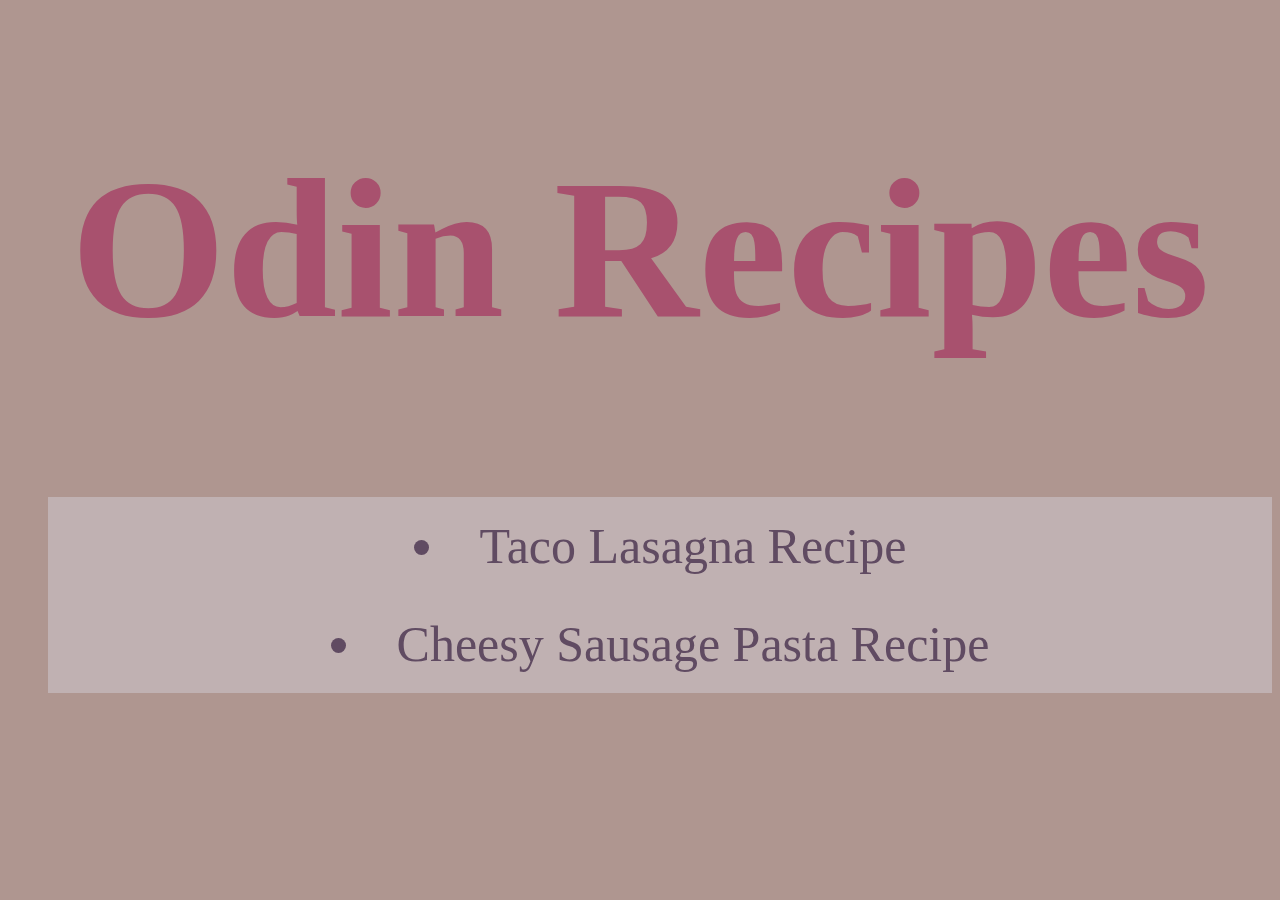
<file: index.html>
<!DOCTYPE html>
<html lang="en">
<head>
    <meta charset="UTF-8">
    <meta name="viewport" content="width=device-width, initial-scale=1.0">
    <title>Odin Recipes</title>
    <link rel="stylesheet" href="style.css">
</head>
<body>
    <h1>Odin Recipes</h1>
    <ul>
        <li><a href="recipes/lasagna.html" target="_blank" rel="noopener noreferrer">Taco Lasagna Recipe</a></li>
        <li><a href="recipes/pasta.html" target="_blank" rel="noopener noreferrer">Cheesy Sausage Pasta Recipe</a></li>

    </ul>
    
</body>
</html>
</file>
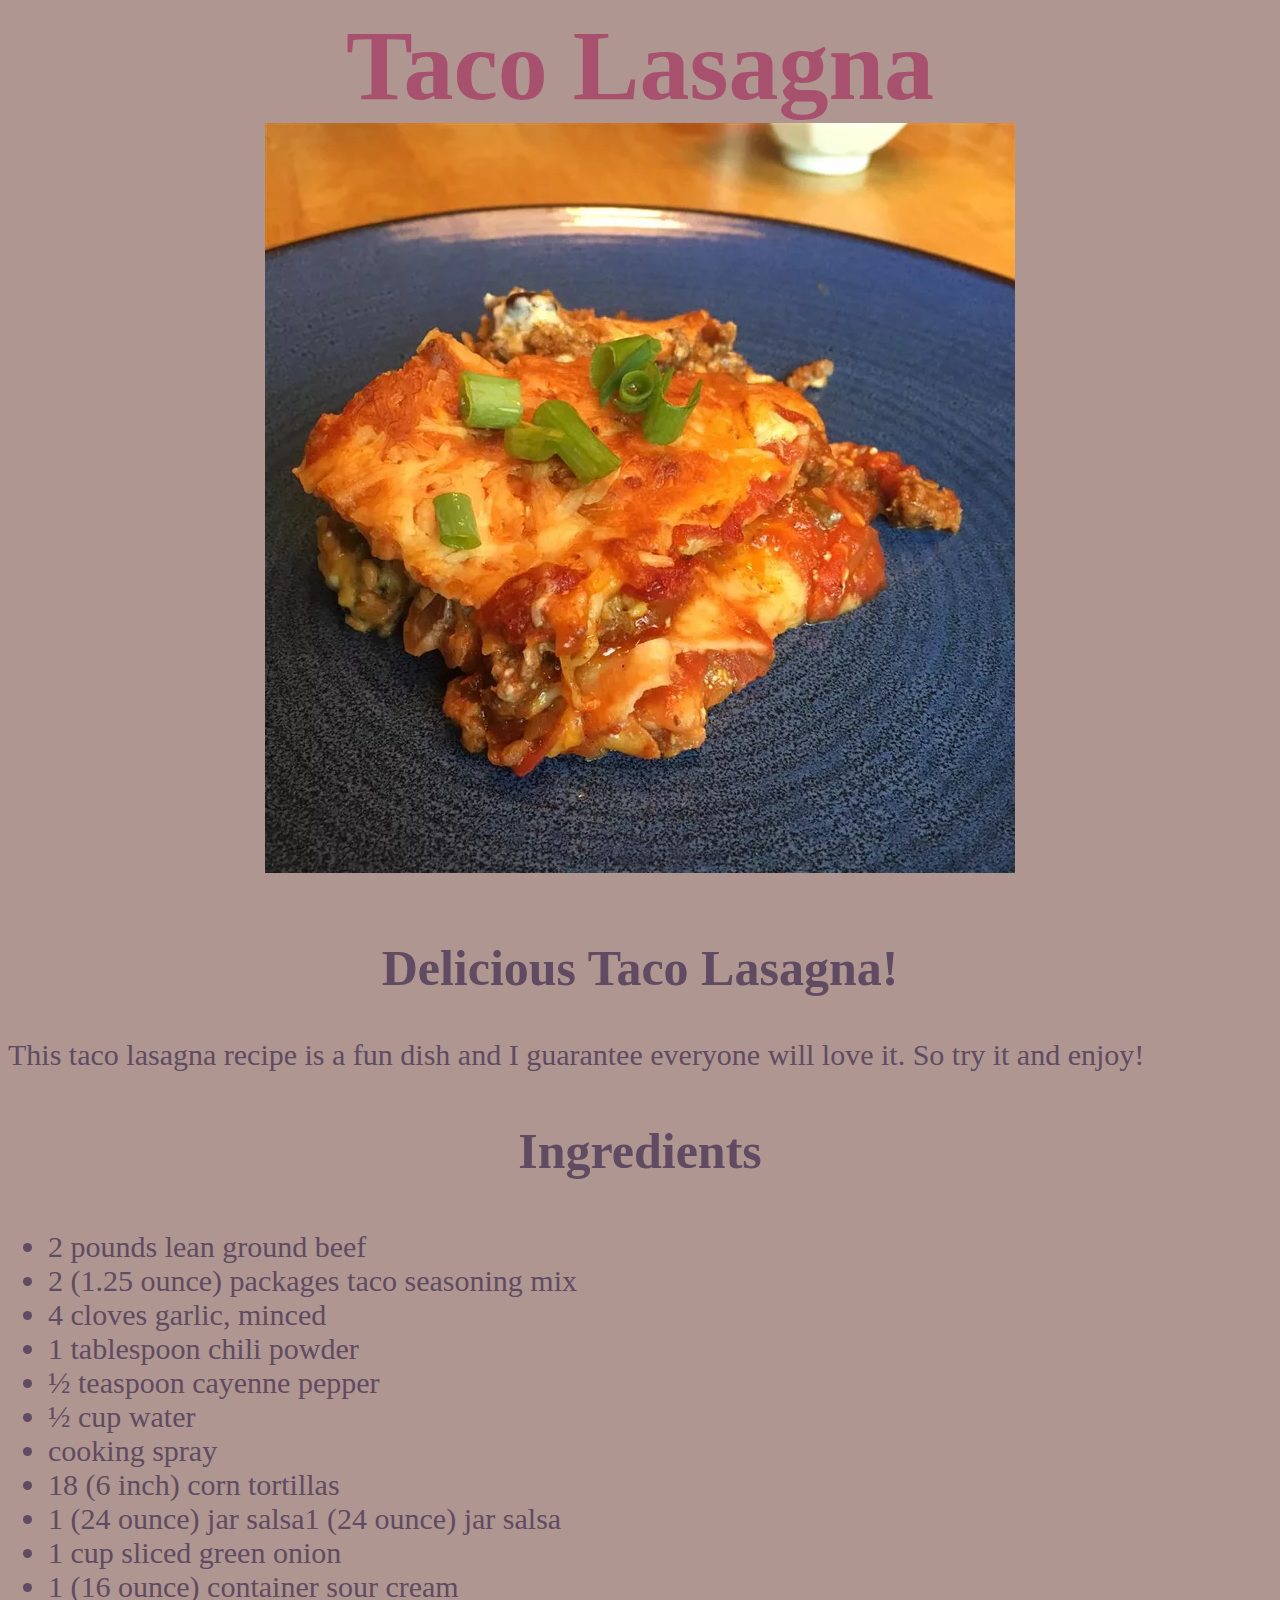
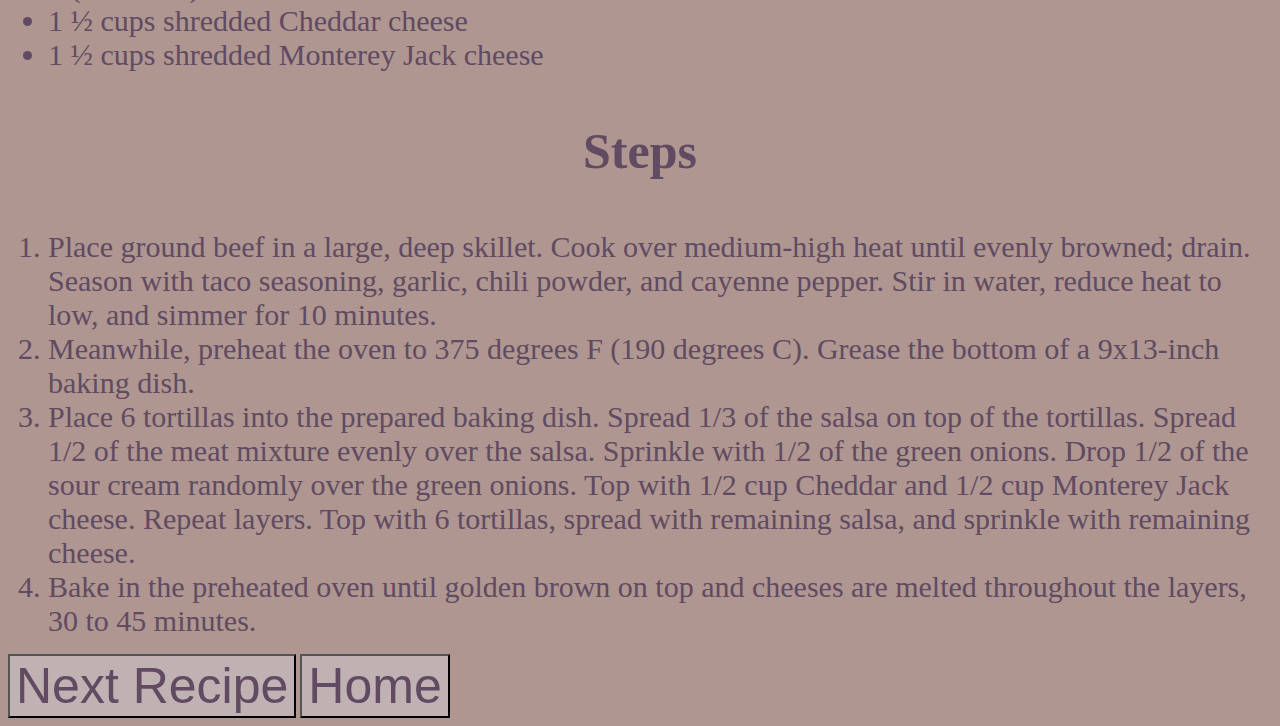
<file: recipes/lasagna.html>
<!DOCTYPE html>
<html lang="en">
<head>
    <meta charset="UTF-8">
    <meta name="viewport" content="width=device-width, initial-scale=1.0">
    <title>Taco Lasagna Recipe</title>
    <link rel="stylesheet" href="style.css">
</head>
<body>
    <h1>Taco Lasagna</h1>
    <div><img src="../img/taco-lasagna.webp" alt="Yummy Taco Lasagna"></div>
    <h2>Delicious Taco Lasagna!</h2>
    <p>This taco lasagna recipe is a fun dish and I guarantee everyone will love it. So try it and enjoy!</pp>
    <h3>Ingredients</h3>
    <ul>
        <li>2 pounds lean ground beef</li>
        <li>2 (1.25 ounce) packages taco seasoning mix</li>
        <li>4 cloves garlic, minced</li>
        <li>1 tablespoon chili powder</li>
        <li>½ teaspoon cayenne pepper</li>
        <li>½ cup water</li>
        <li>cooking spray</li>
        <li>18 (6 inch) corn tortillas</li>
        <li>1 (24 ounce) jar salsa1 (24 ounce) jar salsa</li>
        <li>1 cup sliced green onion</li>
        <li>1 (16 ounce) container sour cream</li>
        <li>1 ½ cups shredded Cheddar cheese</li>
        <li>1 ½ cups shredded Monterey Jack cheese</li>
    </ul>

    <h3>Steps</h3>
    <ol>
        <li>Place ground beef in a large, deep skillet. Cook over medium-high heat until evenly browned; drain. Season with taco seasoning, garlic, chili powder, and cayenne pepper. Stir in water, reduce heat to low, and simmer for 10 minutes.</li>
        <li>Meanwhile, preheat the oven to 375 degrees F (190 degrees C). Grease the bottom of a 9x13-inch baking dish.</li>
        <li>Place 6 tortillas into the prepared baking dish. Spread 1/3 of the salsa on top of the tortillas. Spread 1/2 of the meat mixture evenly over the salsa. Sprinkle with 1/2 of the green onions. Drop 1/2 of the sour cream randomly over the green onions. Top with 1/2 cup Cheddar and 1/2 cup Monterey Jack cheese. Repeat layers. Top with 6 tortillas, spread with remaining salsa, and sprinkle with remaining cheese.</li>
        <li>Bake in the preheated oven until golden brown on top and cheeses are melted throughout the layers, 30 to 45 minutes.</li>
    </ol>
    <button><a href="pasta.html">Next Recipe</a></button>
    <button><a href="../index.html">Home</a></button>
</body>
</html>
</file>
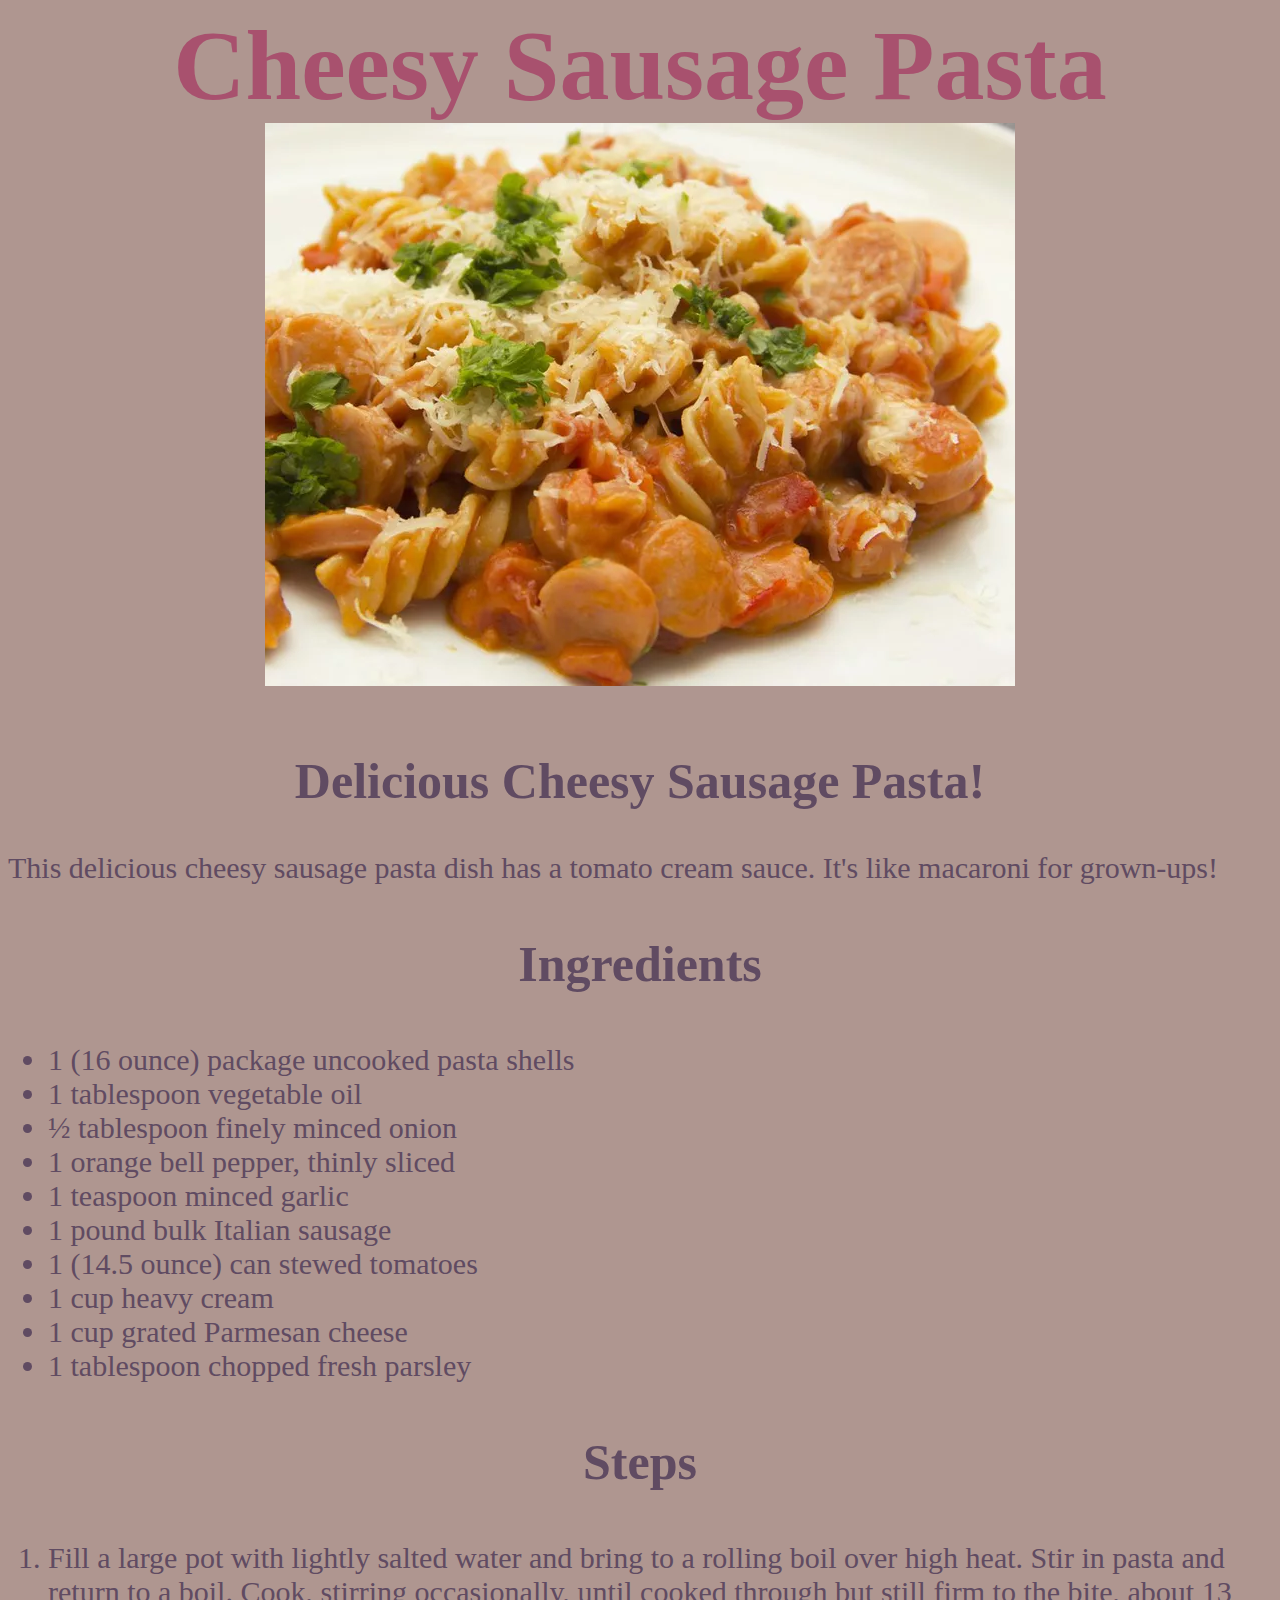
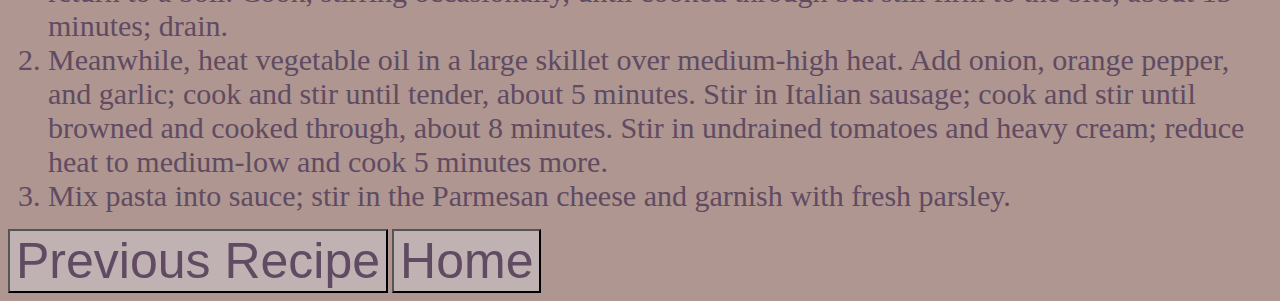
<file: recipes/pasta.html>
<!DOCTYPE html>
<html lang="en">
<head>
    <meta charset="UTF-8">
    <meta name="viewport" content="width=device-width, initial-scale=1.0">
    <title>Cheesy Sausage Pasta Recipe</title>
    <link rel="stylesheet" href="style.css">
</head>
<body>
    <h1>Cheesy Sausage Pasta</h1>
    <div><img src="../img/pasta.webp" alt="Yummy Cheesy Sausage Pasta"></div>
    <h2>Delicious Cheesy Sausage Pasta!</h2>
    <p>This delicious cheesy sausage pasta dish has a tomato cream sauce. It's like macaroni for grown-ups!</pp>
    <h3>Ingredients</h3>
    <ul>
        <li>1 (16 ounce) package uncooked pasta shells</li>
        <li>1 tablespoon vegetable oil</li>
        <li>½ tablespoon finely minced onion</li>
        <li>1 orange bell pepper, thinly sliced</li>
        <li>1 teaspoon minced garlic</li>
        <li>1 pound bulk Italian sausage</li>
        <li>1 (14.5 ounce) can stewed tomatoes</li>
        <li>1 cup heavy cream</li>
        <li>1 cup grated Parmesan cheese</li>
        <li>1 tablespoon chopped fresh parsley</li>
    </ul>

    <h3>Steps</h3>
    <ol>
        <li>Fill a large pot with lightly salted water and bring to a rolling boil over high heat. Stir in pasta and return to a boil. Cook, stirring occasionally, until cooked through but still firm to the bite, about 13 minutes; drain.</li>
        <li>Meanwhile, heat vegetable oil in a large skillet over medium-high heat. Add onion, orange pepper, and garlic; cook and stir until tender, about 5 minutes. Stir in Italian sausage; cook and stir until browned and cooked through, about 8 minutes. Stir in undrained tomatoes and heavy cream; reduce heat to medium-low and cook 5 minutes more.</li>
        <li>Mix pasta into sauce; stir in the Parmesan cheese and garnish with fresh parsley.</li>
    </ol>

    <button><a href="lasagna.html">Previous Recipe</a></button>
    <button><a href="../index.html">Home</a></button>
</body>
</html>
</file>
<file: style.css>
body{
    background-color: #af9690;
}
h1{
    color: #a8516e;
    font-size: 200px;
    text-align: center;
    font-weight: bolder;
}

li,a{
    font-size: 50px;
    text-align: center;
    list-style: inside;
    text-decoration: none;
    color: #604b62 ;
    background-color: #c0b1b2 ;
    padding-block: 20px;
}
</file>
<file: recipes/style.css>
body{
    background-color: #af9690;
}

/* div {
    text-align: center;
  } */

div,h1{
    color: #a8516e;
    font-size: 100px;
    text-align: center;
    font-weight: bolder;
    padding: 0%;
    margin: 0%;
}

h2,h3{
    font-size: 50px;
    text-align: center;
    color: #604b62 ;
}

p,li{
   color: #604b62;
   font-size: 30px;
}

button,a{
    font-size: 50px;
    text-decoration: none;
    color: #604b62 ;
    background-color: #c0b1b2 ;
}
</file>
